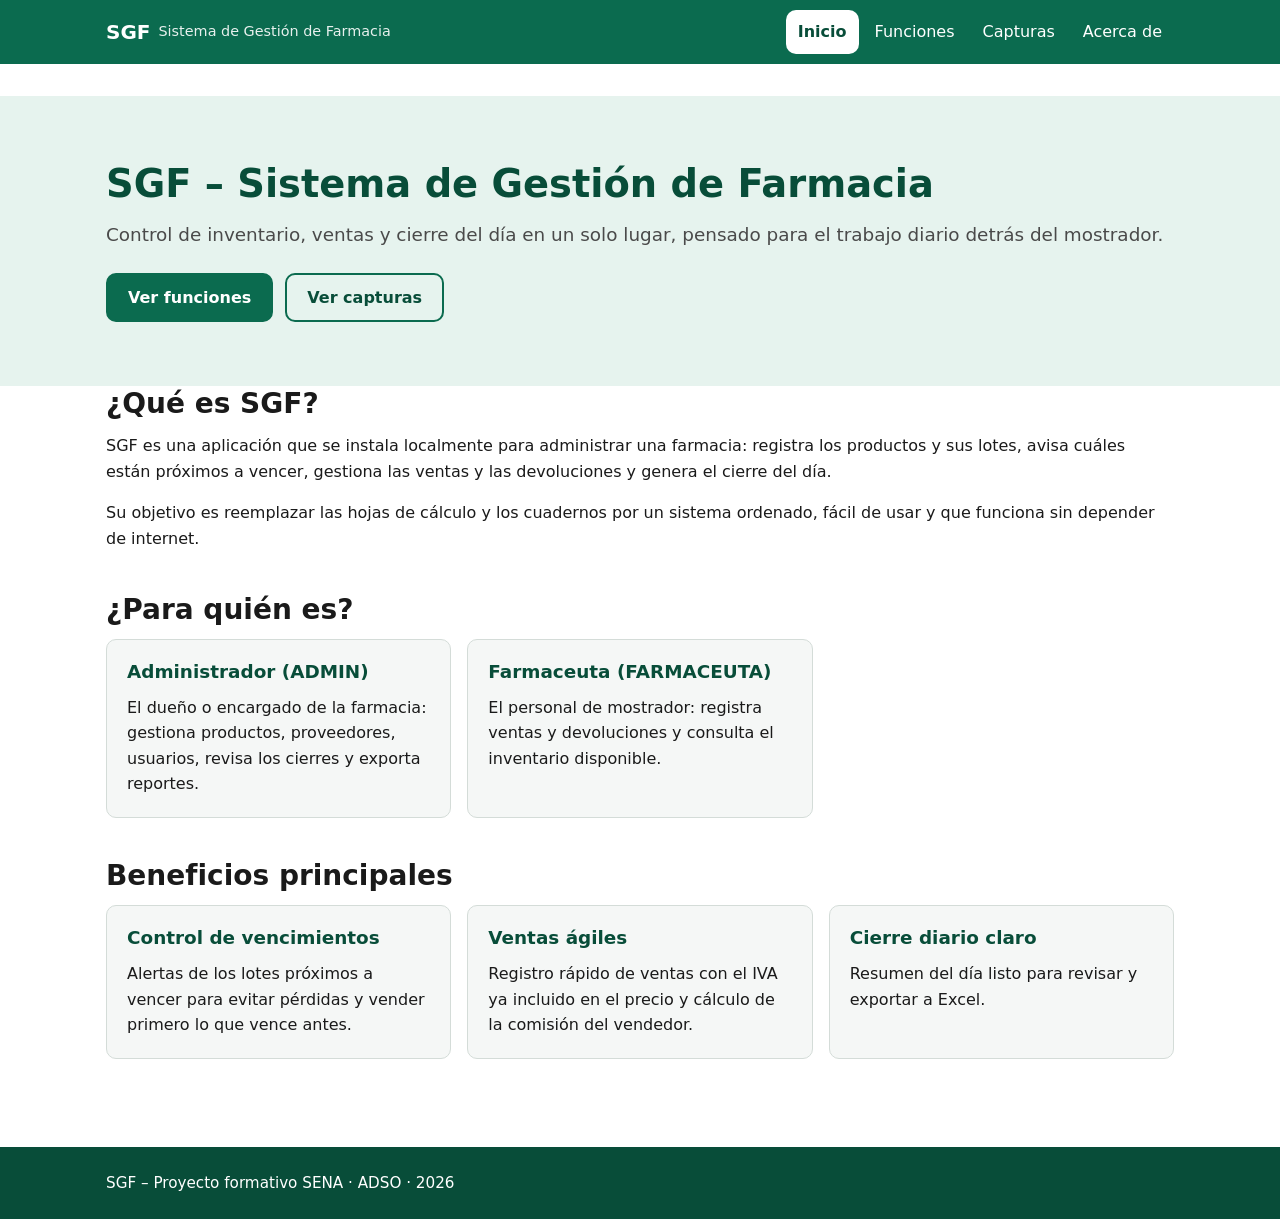
<file: index.html>
<!DOCTYPE html>
<html lang="es">
<head>
  <meta charset="UTF-8">
  <meta name="viewport" content="width=device-width, initial-scale=1">
  <title>Inicio | SGF – Sistema de Gestión de Farmacia</title>
  <meta name="description" content="SGF es un sistema para gestionar el inventario, las ventas y el cierre diario de una farmacia. Proyecto formativo SENA ADSO.">
  <link rel="stylesheet" href="css/styles.css">
  <script src="js/menu.js"></script>
</head>
<body>
  <a class="skip-link" href="#contenido">Saltar al contenido</a>

  <header class="site-header">
    <div class="container header-inner">
      <a class="brand" href="index.html">SGF <span>Sistema de Gestión de Farmacia</span></a>
      <button class="menu-toggle" type="button" aria-expanded="false" aria-controls="site-nav" aria-label="Abrir menú">
        <span aria-hidden="true">☰</span> Menú
      </button>
      <nav id="site-nav" class="site-nav" aria-label="Menú principal">
        <ul>
          <li><a href="index.html" aria-current="page">Inicio</a></li>
          <li><a href="funciones.html">Funciones</a></li>
          <li><a href="capturas.html">Capturas</a></li>
          <li><a href="acerca.html">Acerca de</a></li>
        </ul>
      </nav>
    </div>
  </header>

  <main id="contenido">
    <section class="hero" aria-labelledby="titulo-inicio">
      <div class="container">
        <h1 id="titulo-inicio">SGF – Sistema de Gestión de Farmacia</h1>
        <p class="lead">Control de inventario, ventas y cierre del día en un solo lugar, pensado para el trabajo diario detrás del mostrador.</p>
        <div class="button-group">
          <a class="button" href="funciones.html">Ver funciones</a>
          <a class="button button-outline" href="capturas.html">Ver capturas</a>
        </div>
      </div>
    </section>

    <div class="container">
      <section class="section" aria-labelledby="que-es">
        <h2 id="que-es">¿Qué es SGF?</h2>
        <p>SGF es una aplicación que se instala localmente para administrar una farmacia: registra los productos y sus lotes, avisa cuáles están próximos a vencer, gestiona las ventas y las devoluciones y genera el cierre del día.</p>
        <p>Su objetivo es reemplazar las hojas de cálculo y los cuadernos por un sistema ordenado, fácil de usar y que funciona sin depender de internet.</p>
      </section>

      <section class="section" aria-labelledby="para-quien">
        <h2 id="para-quien">¿Para quién es?</h2>
        <ul class="card-grid">
          <li class="card">
            <h3>Administrador (ADMIN)</h3>
            <p>El dueño o encargado de la farmacia: gestiona productos, proveedores, usuarios, revisa los cierres y exporta reportes.</p>
          </li>
          <li class="card">
            <h3>Farmaceuta (FARMACEUTA)</h3>
            <p>El personal de mostrador: registra ventas y devoluciones y consulta el inventario disponible.</p>
          </li>
        </ul>
      </section>

      <section class="section" aria-labelledby="beneficios">
        <h2 id="beneficios">Beneficios principales</h2>
        <ul class="card-grid">
          <li class="card">
            <h3>Control de vencimientos</h3>
            <p>Alertas de los lotes próximos a vencer para evitar pérdidas y vender primero lo que vence antes.</p>
          </li>
          <li class="card">
            <h3>Ventas ágiles</h3>
            <p>Registro rápido de ventas con el IVA ya incluido en el precio y cálculo de la comisión del vendedor.</p>
          </li>
          <li class="card">
            <h3>Cierre diario claro</h3>
            <p>Resumen del día listo para revisar y exportar a Excel.</p>
          </li>
        </ul>
      </section>
    </div>
  </main>

  <footer class="site-footer">
    <div class="container">
      <p>SGF – Proyecto formativo SENA · ADSO · 2026</p>
    </div>
  </footer>
</body>
</html>
</file>
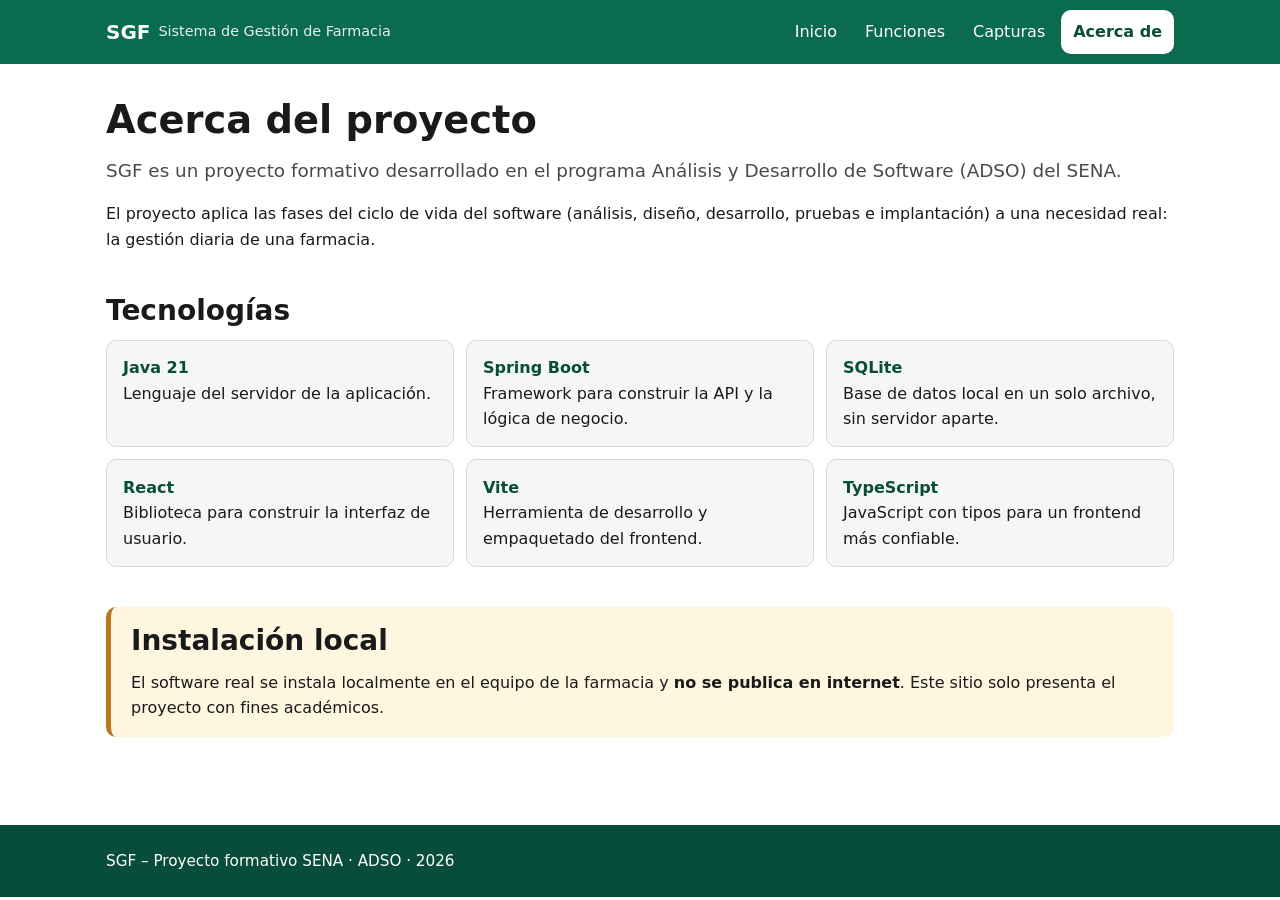
<file: acerca.html>
<!DOCTYPE html>
<html lang="es">
<head>
  <meta charset="UTF-8">
  <meta name="viewport" content="width=device-width, initial-scale=1">
  <title>Acerca de | SGF – Sistema de Gestión de Farmacia</title>
  <meta name="description" content="SGF es un proyecto formativo del programa ADSO del SENA. Tecnologías utilizadas y forma de instalación.">
  <link rel="stylesheet" href="css/styles.css">
  <script src="js/menu.js"></script>
</head>
<body>
  <a class="skip-link" href="#contenido">Saltar al contenido</a>

  <header class="site-header">
    <div class="container header-inner">
      <a class="brand" href="index.html">SGF <span>Sistema de Gestión de Farmacia</span></a>
      <button class="menu-toggle" type="button" aria-expanded="false" aria-controls="site-nav" aria-label="Abrir menú">
        <span aria-hidden="true">☰</span> Menú
      </button>
      <nav id="site-nav" class="site-nav" aria-label="Menú principal">
        <ul>
          <li><a href="index.html">Inicio</a></li>
          <li><a href="funciones.html">Funciones</a></li>
          <li><a href="capturas.html">Capturas</a></li>
          <li><a href="acerca.html" aria-current="page">Acerca de</a></li>
        </ul>
      </nav>
    </div>
  </header>

  <main id="contenido">
    <div class="container">
      <section class="section" aria-labelledby="titulo-acerca">
        <h1 id="titulo-acerca">Acerca del proyecto</h1>
        <p class="lead">SGF es un proyecto formativo desarrollado en el programa Análisis y Desarrollo de Software (ADSO) del SENA.</p>
        <p>El proyecto aplica las fases del ciclo de vida del software (análisis, diseño, desarrollo, pruebas e implantación) a una necesidad real: la gestión diaria de una farmacia.</p>
      </section>

      <section class="section" aria-labelledby="tecnologias">
        <h2 id="tecnologias">Tecnologías</h2>
        <ul class="tech-list">
          <li><strong>Java 21</strong><br>Lenguaje del servidor de la aplicación.</li>
          <li><strong>Spring Boot</strong><br>Framework para construir la API y la lógica de negocio.</li>
          <li><strong>SQLite</strong><br>Base de datos local en un solo archivo, sin servidor aparte.</li>
          <li><strong>React</strong><br>Biblioteca para construir la interfaz de usuario.</li>
          <li><strong>Vite</strong><br>Herramienta de desarrollo y empaquetado del frontend.</li>
          <li><strong>TypeScript</strong><br>JavaScript con tipos para un frontend más confiable.</li>
        </ul>
      </section>

      <section class="section notice" aria-labelledby="instalacion">
        <h2 id="instalacion">Instalación local</h2>
        <p>El software real se instala localmente en el equipo de la farmacia y <strong>no se publica en internet</strong>. Este sitio solo presenta el proyecto con fines académicos.</p>
      </section>
    </div>
  </main>

  <footer class="site-footer">
    <div class="container">
      <p>SGF – Proyecto formativo SENA · ADSO · 2026</p>
    </div>
  </footer>
</body>
</html>
</file>
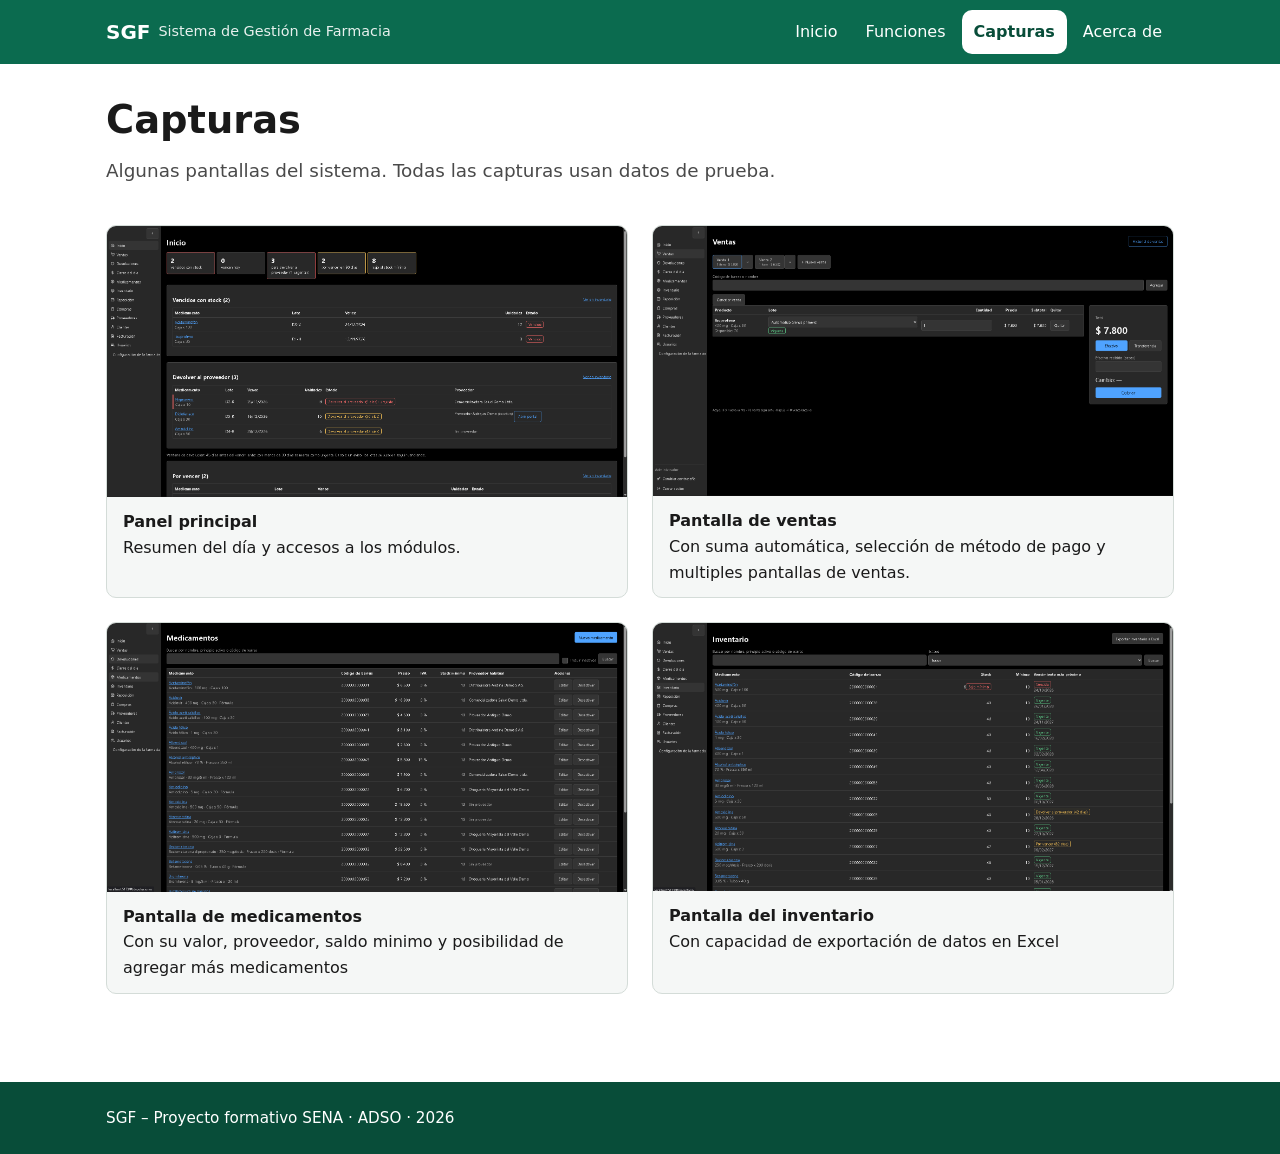
<file: capturas.html>
<!DOCTYPE html>
<html lang="es">
<head>
  <meta charset="UTF-8">
  <meta name="viewport" content="width=device-width, initial-scale=1">
  <title>Capturas | SGF – Sistema de Gestión de Farmacia</title>
  <meta name="description" content="Capturas de pantalla de SGF con datos de prueba.">
  <link rel="stylesheet" href="css/styles.css">
  <script src="js/menu.js"></script>
</head>
<body>
  <a class="skip-link" href="#contenido">Saltar al contenido</a>

  <header class="site-header">
    <div class="container header-inner">
      <a class="brand" href="index.html">SGF <span>Sistema de Gestión de Farmacia</span></a>
      <button class="menu-toggle" type="button" aria-expanded="false" aria-controls="site-nav" aria-label="Abrir menú">
        <span aria-hidden="true">☰</span> Menú
      </button>
      <nav id="site-nav" class="site-nav" aria-label="Menú principal">
        <ul>
          <li><a href="index.html">Inicio</a></li>
          <li><a href="funciones.html">Funciones</a></li>
          <li><a href="capturas.html" aria-current="page">Capturas</a></li>
          <li><a href="acerca.html">Acerca de</a></li>
        </ul>
      </nav>
    </div>
  </header>

  <main id="contenido">
    <div class="container">
      <section class="section" aria-labelledby="titulo-capturas">
        <h1 id="titulo-capturas">Capturas</h1>
        <p class="lead">Algunas pantallas del sistema. Todas las capturas usan datos de prueba.</p>
      </section>

      <section class="section gallery" aria-label="Galería de capturas">
        <figure>
          <img src="img/capturas/captura-1.png" width="1280" height="800" loading="lazy"
               alt="Panel principal de SGF con el resumen de ventas del día y los accesos a cada módulo">
          <figcaption><strong>Panel principal</strong> Resumen del día y accesos a los módulos.</figcaption>
        </figure>
        <figure>
          <img src="img/capturas/captura-2.png" width="1280" height="800" loading="lazy"
               alt="Formulario de registro de venta de SGF con productos, total con IVA incluido y comisión">
          <figcaption><strong>Pantalla de ventas</strong> Con suma automática, selección de método de pago y multiples pantallas de ventas.</figcaption>
        </figure>
        <figure>
          <img src="img/capturas/captura-3.png" width="1280" height="800" loading="lazy"
               alt="Pantalla de Medicamentos de SGF con la lista de medicamentos registrados en la DB">
          <figcaption><strong>Pantalla de medicamentos</strong> Con su valor, proveedor, saldo minimo y posibilidad de agregar más medicamentos</figcaption>
        </figure>
        <figure>
          <img src="img/capturas/captura-4.png" width="1280" height="800" loading="lazy"
               alt="Pantalla de inventario de SGF con la lista de lotes y alertas de vencimiento resaltadas">
          <figcaption><strong>Pantalla del inventario</strong> Con capacidad de exportación de datos en Excel</figcaption>
        </figure>
      </section>
    </div>
  </main>

  <footer class="site-footer">
    <div class="container">
      <p>SGF – Proyecto formativo SENA · ADSO · 2026</p>
    </div>
  </footer>
</body>
</html>
</file>
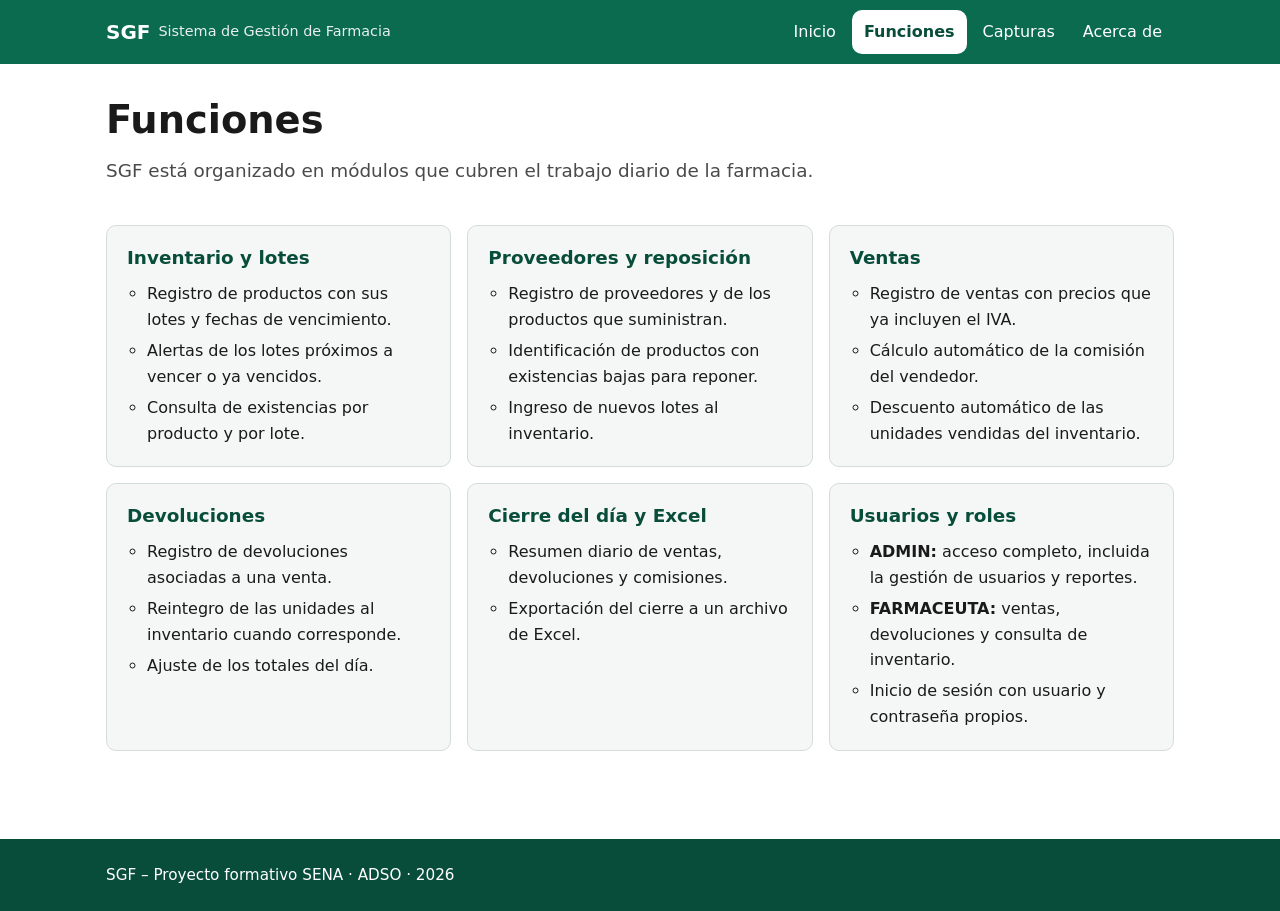
<file: funciones.html>
<!DOCTYPE html>
<html lang="es">
<head>
  <meta charset="UTF-8">
  <meta name="viewport" content="width=device-width, initial-scale=1">
  <title>Funciones | SGF – Sistema de Gestión de Farmacia</title>
  <meta name="description" content="Módulos de SGF: inventario y lotes, proveedores, ventas, devoluciones, cierre del día y usuarios.">
  <link rel="stylesheet" href="css/styles.css">
  <script src="js/menu.js"></script>
</head>
<body>
  <a class="skip-link" href="#contenido">Saltar al contenido</a>

  <header class="site-header">
    <div class="container header-inner">
      <a class="brand" href="index.html">SGF <span>Sistema de Gestión de Farmacia</span></a>
      <button class="menu-toggle" type="button" aria-expanded="false" aria-controls="site-nav" aria-label="Abrir menú">
        <span aria-hidden="true">☰</span> Menú
      </button>
      <nav id="site-nav" class="site-nav" aria-label="Menú principal">
        <ul>
          <li><a href="index.html">Inicio</a></li>
          <li><a href="funciones.html" aria-current="page">Funciones</a></li>
          <li><a href="capturas.html">Capturas</a></li>
          <li><a href="acerca.html">Acerca de</a></li>
        </ul>
      </nav>
    </div>
  </header>

  <main id="contenido">
    <div class="container">
      <section class="section" aria-labelledby="titulo-funciones">
        <h1 id="titulo-funciones">Funciones</h1>
        <p class="lead">SGF está organizado en módulos que cubren el trabajo diario de la farmacia.</p>
      </section>

      <section class="section" aria-label="Módulos del sistema">
        <ul class="card-grid">
          <li class="card">
            <h2 class="h3">Inventario y lotes</h2>
            <ul>
              <li>Registro de productos con sus lotes y fechas de vencimiento.</li>
              <li>Alertas de los lotes próximos a vencer o ya vencidos.</li>
              <li>Consulta de existencias por producto y por lote.</li>
            </ul>
          </li>
          <li class="card">
            <h2 class="h3">Proveedores y reposición</h2>
            <ul>
              <li>Registro de proveedores y de los productos que suministran.</li>
              <li>Identificación de productos con existencias bajas para reponer.</li>
              <li>Ingreso de nuevos lotes al inventario.</li>
            </ul>
          </li>
          <li class="card">
            <h2 class="h3">Ventas</h2>
            <ul>
              <li>Registro de ventas con precios que ya incluyen el IVA.</li>
              <li>Cálculo automático de la comisión del vendedor.</li>
              <li>Descuento automático de las unidades vendidas del inventario.</li>
            </ul>
          </li>
          <li class="card">
            <h2 class="h3">Devoluciones</h2>
            <ul>
              <li>Registro de devoluciones asociadas a una venta.</li>
              <li>Reintegro de las unidades al inventario cuando corresponde.</li>
              <li>Ajuste de los totales del día.</li>
            </ul>
          </li>
          <li class="card">
            <h2 class="h3">Cierre del día y Excel</h2>
            <ul>
              <li>Resumen diario de ventas, devoluciones y comisiones.</li>
              <li>Exportación del cierre a un archivo de Excel.</li>
            </ul>
          </li>
          <li class="card">
            <h2 class="h3">Usuarios y roles</h2>
            <ul>
              <li><strong>ADMIN:</strong> acceso completo, incluida la gestión de usuarios y reportes.</li>
              <li><strong>FARMACEUTA:</strong> ventas, devoluciones y consulta de inventario.</li>
              <li>Inicio de sesión con usuario y contraseña propios.</li>
            </ul>
          </li>
        </ul>
      </section>
    </div>
  </main>

  <footer class="site-footer">
    <div class="container">
      <p>SGF – Proyecto formativo SENA · ADSO · 2026</p>
    </div>
  </footer>
</body>
</html>
</file>
<file: css/styles.css>
/* SGF presentation site - mobile first */
:root {
  --color-primary: #0b6b4f;
  --color-primary-dark: #084d39;
  --color-primary-light: #e6f3ee;
  --color-text: #1a1a1a;
  --color-muted: #4a4a4a;
  --color-bg: #ffffff;
  --color-surface: #f5f7f6;
  --color-border: #d4dcd8;
  --color-notice-bg: #fff6e0;
  --color-notice-border: #b7791f;
  --radius: 10px;
  --max-width: 1100px;
  --font: system-ui, -apple-system, "Segoe UI", Roboto, "Helvetica Neue", Arial, sans-serif;
}

*,
*::before,
*::after {
  box-sizing: border-box;
}

html {
  -webkit-text-size-adjust: 100%;
}

body {
  margin: 0;
  font-family: var(--font);
  font-size: 1rem;
  line-height: 1.6;
  color: var(--color-text);
  background: var(--color-bg);
}

img {
  max-width: 100%;
  height: auto;
  display: block;
}

a {
  color: var(--color-primary);
}

a:hover {
  color: var(--color-primary-dark);
}

:focus-visible {
  outline: 3px solid #f0a500;
  outline-offset: 2px;
}

h1,
h2,
h3 {
  line-height: 1.25;
  margin: 0 0 0.75rem;
}

h1 { font-size: 1.9rem; }
h2 { font-size: 1.5rem; }
h3,
.h3 { font-size: 1.15rem; }

p {
  margin: 0 0 1rem;
}

.container {
  width: 100%;
  max-width: var(--max-width);
  margin: 0 auto;
  padding: 0 1rem;
}

/* Skip link */
.skip-link {
  position: absolute;
  left: 1rem;
  top: -100px;
  background: var(--color-primary-dark);
  color: #fff;
  padding: 0.75rem 1rem;
  border-radius: var(--radius);
  z-index: 100;
}

.skip-link:focus {
  top: 1rem;
}

/* Header and navigation */
.site-header {
  background: var(--color-primary);
  color: #fff;
}

.header-inner {
  display: flex;
  flex-wrap: wrap;
  align-items: center;
  justify-content: space-between;
  min-height: 64px;
}

.brand {
  display: inline-flex;
  align-items: center;
  min-height: 44px;
  color: #fff;
  font-weight: 700;
  font-size: 1.25rem;
  text-decoration: none;
}

.brand:hover {
  color: #fff;
}

.brand span {
  font-weight: 400;
  font-size: 0.9rem;
  margin-left: 0.5rem;
  opacity: 0.9;
}

.menu-toggle {
  display: none;
  min-width: 44px;
  min-height: 44px;
  padding: 0 0.75rem;
  background: transparent;
  color: #fff;
  border: 2px solid #fff;
  border-radius: var(--radius);
  font: inherit;
  font-size: 1rem;
  cursor: pointer;
}

/* Menu is open by default; JS adds .js to <html> to enable collapsing */
.js .menu-toggle {
  display: inline-flex;
  align-items: center;
  gap: 0.4rem;
}

.site-nav {
  width: 100%;
}

.js .site-nav {
  display: none;
}

.js .site-nav.is-open {
  display: block;
}

.site-nav ul {
  list-style: none;
  margin: 0;
  padding: 0 0 0.75rem;
}

.site-nav a {
  display: flex;
  align-items: center;
  min-height: 44px;
  padding: 0 0.75rem;
  color: #fff;
  text-decoration: none;
  border-radius: var(--radius);
}

.site-nav a:hover {
  background: var(--color-primary-dark);
  color: #fff;
}

.site-nav a[aria-current="page"] {
  background: #fff;
  color: var(--color-primary-dark);
  font-weight: 700;
}

/* Main content */
main {
  padding: 2rem 0 3rem;
}

.section {
  margin-bottom: 2.5rem;
}

.lead {
  font-size: 1.15rem;
  color: var(--color-muted);
}

.hero {
  background: var(--color-primary-light);
  padding: 2.5rem 0;
}

.hero h1 {
  color: var(--color-primary-dark);
}

.button-group {
  display: flex;
  flex-wrap: wrap;
  gap: 0.75rem;
  margin-top: 1.5rem;
}

.button {
  display: inline-flex;
  align-items: center;
  justify-content: center;
  min-height: 44px;
  padding: 0.6rem 1.25rem;
  border-radius: var(--radius);
  border: 2px solid var(--color-primary);
  background: var(--color-primary);
  color: #fff;
  font-weight: 600;
  text-decoration: none;
}

.button:hover {
  background: var(--color-primary-dark);
  border-color: var(--color-primary-dark);
  color: #fff;
}

.button-outline {
  background: transparent;
  color: var(--color-primary-dark);
}

.button-outline:hover {
  color: #fff;
}

/* Cards */
.card-grid {
  display: grid;
  grid-template-columns: 1fr;
  gap: 1rem;
  list-style: none;
  margin: 0;
  padding: 0;
}

.card {
  background: var(--color-surface);
  border: 1px solid var(--color-border);
  border-radius: var(--radius);
  padding: 1.25rem;
}

.card h2,
.card h3 {
  color: var(--color-primary-dark);
}

.card ul {
  margin: 0;
  padding-left: 1.25rem;
}

.card li + li {
  margin-top: 0.35rem;
}

.card p:last-child {
  margin-bottom: 0;
}

/* Gallery */
.gallery {
  display: grid;
  grid-template-columns: 1fr;
  gap: 1.5rem;
}

.gallery figure {
  margin: 0;
  background: var(--color-surface);
  border: 1px solid var(--color-border);
  border-radius: var(--radius);
  overflow: hidden;
}

.gallery figcaption {
  padding: 0.75rem 1rem;
}

.gallery figcaption strong {
  display: block;
}

/* Notice */
.notice {
  background: var(--color-notice-bg);
  border-left: 5px solid var(--color-notice-border);
  border-radius: var(--radius);
  padding: 1rem 1.25rem;
}

.notice p:last-child {
  margin-bottom: 0;
}

/* Tech list */
.tech-list {
  list-style: none;
  margin: 0;
  padding: 0;
  display: grid;
  grid-template-columns: 1fr;
  gap: 0.75rem;
}

.tech-list li {
  background: var(--color-surface);
  border: 1px solid var(--color-border);
  border-radius: var(--radius);
  padding: 0.9rem 1rem;
}

.tech-list strong {
  color: var(--color-primary-dark);
}

/* Footer */
.site-footer {
  background: var(--color-primary-dark);
  color: #fff;
  padding: 1.5rem 0;
  font-size: 0.95rem;
}

.site-footer p {
  margin: 0;
}

/* Tablet and up */
@media (min-width: 768px) {
  h1 { font-size: 2.4rem; }
  h2 { font-size: 1.75rem; }

  .hero {
    padding: 4rem 0;
  }

  .js .menu-toggle {
    display: none;
  }

  .site-nav,
  .js .site-nav {
    display: block;
    width: auto;
  }

  .site-nav ul {
    display: flex;
    gap: 0.25rem;
    padding: 0;
  }

  .card-grid,
  .gallery,
  .tech-list {
    grid-template-columns: repeat(2, 1fr);
  }
}

@media (min-width: 1024px) {
  .card-grid {
    grid-template-columns: repeat(3, 1fr);
  }

  .tech-list {
    grid-template-columns: repeat(3, 1fr);
  }
}
</file>
